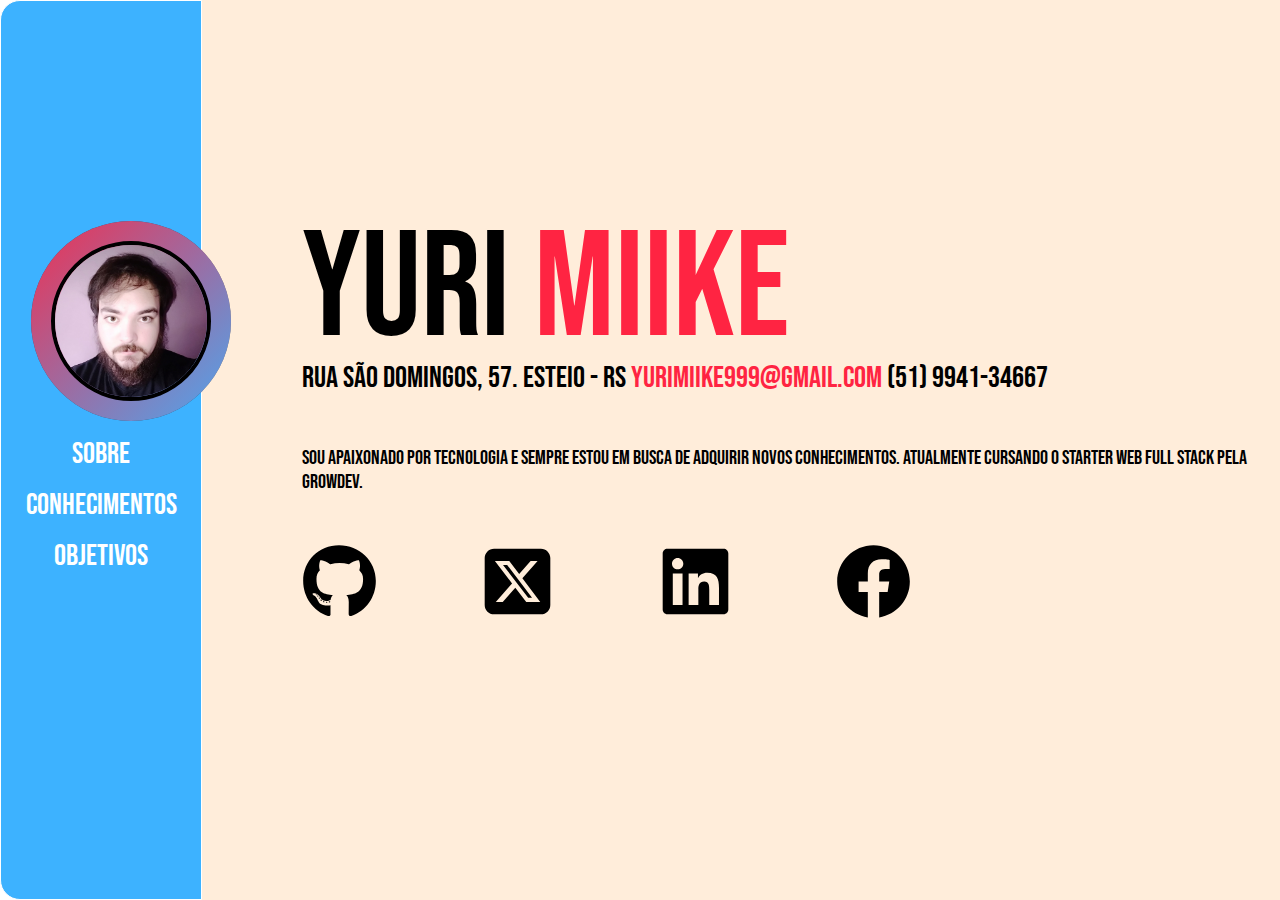
<file: index.html>
<!DOCTYPE html>
<html lang="en">
<head>
	<meta charset="UTF-8">
	<meta name="viewport" content="width=device-width, initial-scale=1.0">
	<title>Portifolio</title>
	<link rel="stylesheet" href="./CSS/styles.css">
    <link rel="preconnect" href="https://fonts.googleapis.com">
    <link rel="preconnect" href="https://fonts.gstatic.com" crossorigin>
    <link href="https://fonts.googleapis.com/css2?family=Bebas+Neue&display=swap" rel="stylesheet">
</head>
<body>
	
	<div class="container">	

		<aside class="naveg">

            <div class="caixa">
                <div class="content">
                    <img src="./Imagens/Foto.jpg">
                    <h2>Alguém me Contrata </h2>
                    <a href="https://www.linkedin.com/in/yuri-miike-61b1102a/">Por Favor 😭</a>
                </div>
        
            </div>

			<nav>
			<p><a href="index.html">Sobre</a></p>
			<p><a href="conhecimentos.html">Conhecimentos</a></p>
			<p><a href="objetivos.html">Objetivos</a></p>


			</nav>

		</aside>		
		
		<div class="nome">
			<main>
			
			<p class="nome2">Yuri <span>Miike</span></p>
			
            <p class="nome3">Rua São Domingos, 57. Esteio - RS <a href="mailto:yurimiike999@gmail.com"><span>YURIMIIKE999@GMAIL.COM</span></a> (51) 9941-34667</p>

            <p class="nome4">Sou apaixonado por tecnologia e sempre estou em busca de adquirir novos conhecimentos. Atualmente cursando o Starter Web Full Stack pela Growdev.</p>

            <div>

            <a href="https://github.com/yurimiike" target="_blank">
                <img class="icones" src="Imagens/github.svg" alt="imagem github">
            </a>

            <a href="https://twitter.com/yurimiike" target="_blank">
                <img class="icones" src="Imagens/square-x-twitter.svg" alt="imagem twitter">
            </a>

            <a href="https://www.linkedin.com/in/yuri-miike-61b1102a/" target="_blank">
                <img class="icones" src="Imagens/linkedin.svg" alt="imagem linkedin">
            </a>

            <a href="https://www.facebook.com/YuriMiike" target="_blank">
                <img class="icones" src="Imagens/facebook.svg" alt="imagem facebook">
            </a>

            </div>
			</main>
				
		</div>			
	
	</div>

	</div>





</body>
</html>
</file>
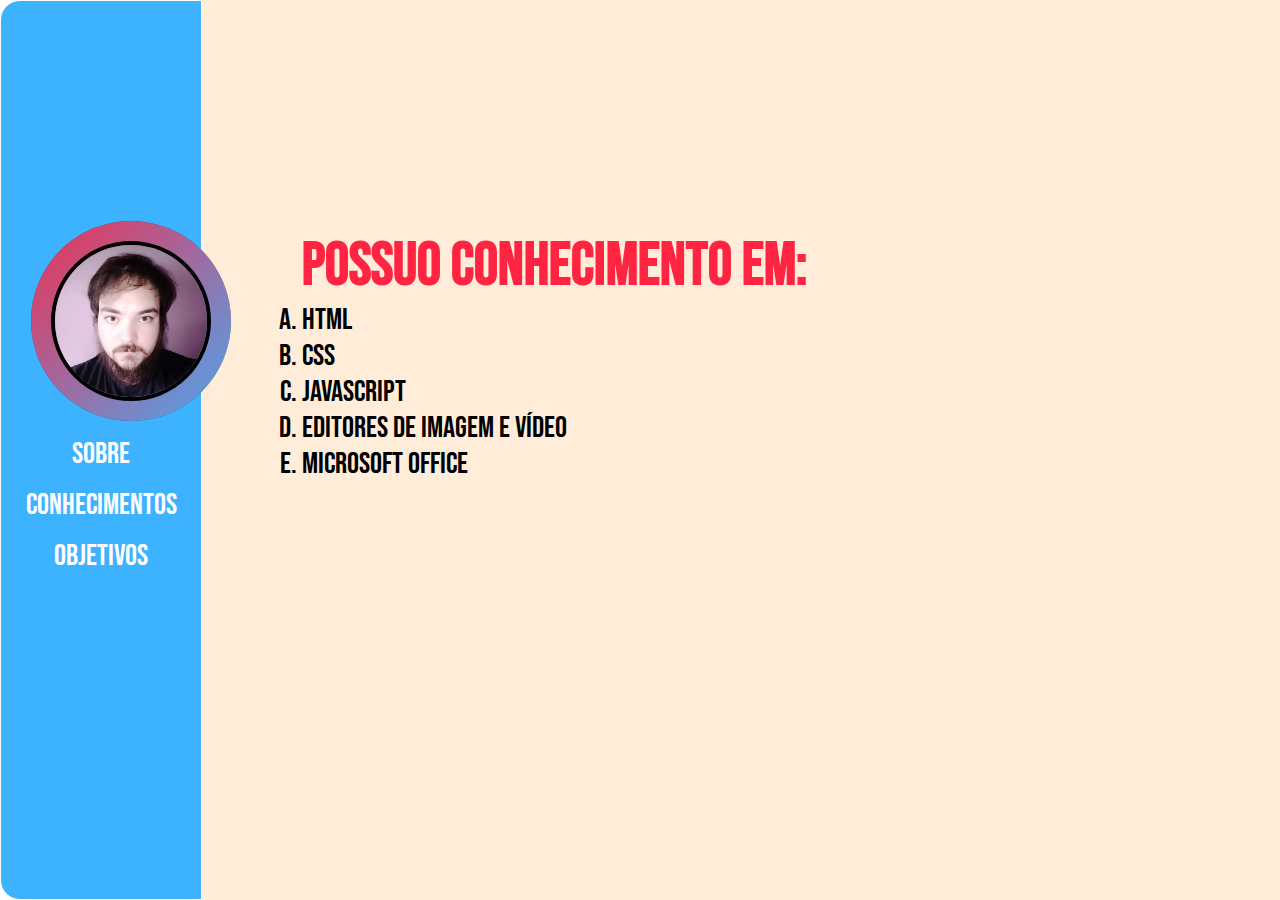
<file: conhecimentos.html>
<!DOCTYPE html>
<html lang="en">
<head>
	<meta charset="UTF-8">
	<meta name="viewport" content="width=device-width, initial-scale=1.0">
	<title>Conhecimentos</title>
	<link rel="stylesheet" href="./CSS/styles.css">
    <link rel="preconnect" href="https://fonts.googleapis.com">
    <link rel="preconnect" href="https://fonts.gstatic.com" crossorigin>
    <link href="https://fonts.googleapis.com/css2?family=Bebas+Neue&display=swap" rel="stylesheet">
</head>
<body>
	
	<div class="container">	

		<aside class="naveg">

            <div class="caixa">
                <div class="content">
                    <img src="./Imagens/Foto.jpg">
                    <h2>Alguém me Contrata </h2>
                    <a href="https://www.linkedin.com/in/yuri-miike-61b1102a/">Por Favor 😭</a>
                </div>
        
            </div>

			<nav>
			<p><a href="index.html">Sobre</a></p>
			<p><a href="conhecimentos.html">Conhecimentos</a></p>
			<p><a href="objetivos.html">Objetivos</a></p>


			</nav>

		</aside>		
		
		<div class="nome">
			<main>
				<div class="conhecimento">
					<h1>Possuo conhecimento em:</h1>
				<ol>
					<li>HTML</li>
					<li>CSS</li>
					<li>JAVASCRIPT</li>
					<li>EDITORES DE IMAGEM E VÍDEO</li>
					<li>MICROSOFT OFFICE</li>
					
					
					
				</ol>
			</div>
			</main>
				
		</div>	
				
		</div>		
	
	</div>

	</div>





</body>
</html>
</file>
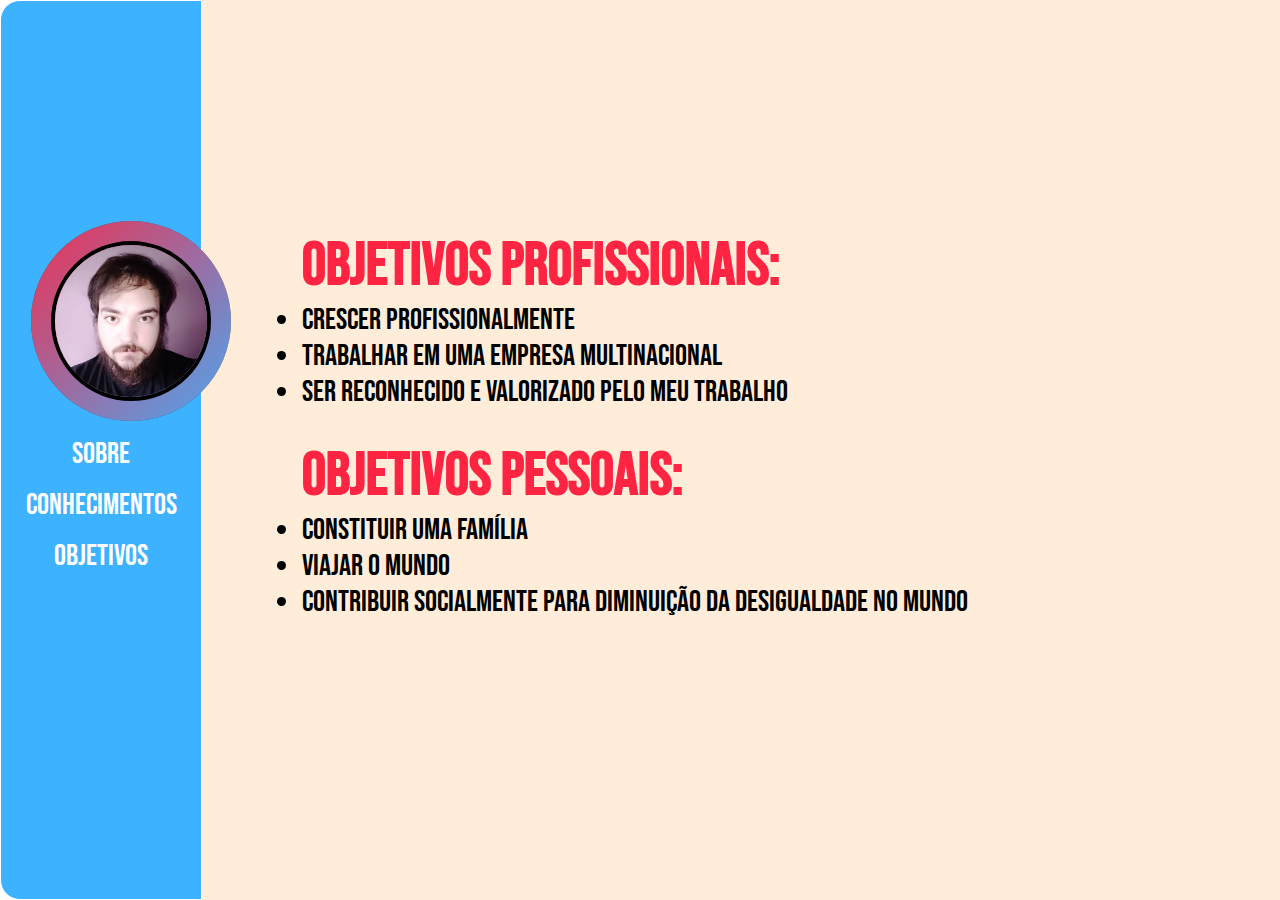
<file: objetivos.html>
<!DOCTYPE html>
<html lang="en">
<head>
	<meta charset="UTF-8">
	<meta name="viewport" content="width=device-width, initial-scale=1.0">
	<title>Objetivos</title>
	<link rel="stylesheet" href="./CSS/styles.css">
    <link rel="preconnect" href="https://fonts.googleapis.com">
    <link rel="preconnect" href="https://fonts.gstatic.com" crossorigin>
    <link href="https://fonts.googleapis.com/css2?family=Bebas+Neue&display=swap" rel="stylesheet">
</head>
<body>
	
	<div class="container">	

		<aside class="naveg">

            <div class="caixa">
                <div class="content">
                    <img src="./Imagens/Foto.jpg">
                    <h2>Alguém me Contrata </h2>
                    <a href="https://www.linkedin.com/in/yuri-miike-61b1102a/">Por Favor 😭</a>
                </div>
        
            </div>

			<nav>
			<p><a href="index.html">Sobre</a></p>
			<p><a href="conhecimentos.html">Conhecimentos</a></p>
			<p><a href="objetivos.html">Objetivos</a></p>


			</nav>

		</aside>		
		
		<div class="nome">
				<div class="objetivos">
			<main>
				<h1>Objetivos Profissionais:</h1>
				<ul>
					<li>Crescer Profissionalmente</li>
					<li>Trabalhar em uma empresa multinacional</li>
					<li>Ser reconhecido e valorizado pelo meu trabalho</li>
					
				</ul>

				<h1>Objetivos Pessoais:</h1>
				<ul>
					<li>Constituir uma família</li>
					<li>Viajar o mundo</li>
					<li>Contribuir socialmente para diminuição da desigualdade no mundo</li>
					
				</ul>
				
			</main>
				</div>
		</div>	
				
		</div>		
	
	</div>

	</div>





</body>
</html>
</file>
<file: CSS/styles.css>
@import url('https://fonts.googleapis.com/css2?family=Bebas+Neue&display=swap');

* {
    margin: 0;
    padding: 0;
    box-sizing: border-box;
}

body {
    
    min-height: 100vh;
}

.container{
    display: flex;
}

.naveg{
    width: 18%;
    height: 100vh;
    background-color: #3DB2FF;
    border: 1px solid white;
    border-radius: 20px 0px 0px 20px;
}

nav p{
    text-align: center;
    margin-top: 15px;
    font-size: 30px;
    font-family: 'Bebas Neue', sans-serif;
    transition: all 0.2s ease-in-out;
    border-radius: 20px 20px 20px 20px;
   
}

nav p:hover{
    box-shadow: 0 0 15px rgb(2, 238, 255), inset 0 0 15px rgb(0, 238, 255);
    text-shadow: 0 0 15px rgb(0, 60, 65);
}

a {
    text-decoration: none;
    color: white;
}


.nome{
    height: 100vh;
    width: 100%;
    background-color: #FFEDDA; 
    font-family: 'Bebas Neue', sans-serif;
}

.nome2{
    text-align: left;
    font-size: 150px;
    padding-top: 200px;
    margin-left: 100px;
    font-family: 'Bebas Neue', sans-serif;

}

.nome3{
    text-align: left;
    font-size: 30px;
    margin-top: -20px;
    margin-left: 100px;
    font-family: 'Bebas Neue', sans-serif;

}

.nome4{
    text-align: left;
    font-size: 20px;
    margin-top: 50px;
    margin-left: 100px;
    font-family: 'Bebas Neue', sans-serif;

}

#foto_redonda{
    height: 200px;
    width: 200px;
    border-radius: 50%;
}

.foto{
    text-align: center;
    padding-top: 200px;
    
}

.icones{
    height: 75px;
    width: 75px;
    margin-top: 50px;
    margin-left: 100px;

}

span {
    color: #FF2442;
}

.conhecimento {
    text-align: left;
    font-size: 30px;
    padding-top: 200px;
    margin-left: 100px;
    font-family: 'Bebas Neue', sans-serif;
    
}

ol {
    list-style-type: upper-alpha;
}

.objetivos {
    text-align: left;
    font-size: 30px;
    padding-top: 200px;
    margin-left: 100px;
    font-family: 'Bebas Neue', sans-serif;
    word-wrap: break-word;
}

h1 {
    color: #FF2442;
    margin-top: 30px;
}




/* conteúdo desnecessário hehe */
.caixa {
    justify-content: center;
    position: relative;
    width: 200px;
    height: 200px;
    background: rgba(0, 0, 0, 0.5);
    border-radius: 50%;
    overflow: hidden;
    margin-top: 220px;
    margin-left: 15%;
    

}

.caixa::before {
    content: '';
    position: absolute;
    inset: -20px;
    background: linear-gradient(315deg, #3DB2FF, #FF2442);
    transition: 0.5s;
    animation: animar 4s linear infinite;
}

.caixa:hover::before {
    inset: -20px 0px; 
}

.caixa::after {
    content: '';
    position: absolute;
    inset: 6px;
    background: transparent;
    border-radius: 50%;
    z-index: 1;
}

@keyframes animar {
    0% {
        transform: rotate(0deg);
    }

    100% {
        transform: rotate(360deg);
    }
}

.content {
    position: absolute;
    inset: 20px;
    border: 4px solid black;
    z-index: 3;
    border-radius: 50%;
    overflow: hidden;
    display: flex;
    justify-content: center;
    align-items: center;
    flex-direction: column;
}

.content img {
    position: absolute;
    top: 0;
    left: 0;
    width: 100%;
    height: 100%;
    object-fit: cover;
    transition: 0.5s;
    pointer-events: none;
    z-index: 3;

}

.caixa:hover .content img {

    opacity: 0;
}

.content h2 {
    position: relative;
    font-size: 1em;
    text-align: center;
    color: white;
    font-weight: 600;
    letter-spacing: 0.05em;
    text-transform: uppercase;
}

.content h2 span {
    font-weight: 300;
    font-size: 0.75em;

}

.content a {
    position: relative;
    margin-top: 10px;
    padding: 10px 20px;
    background: #f8f8f8;
    color: #070a1c;
    border-radius: 25px;
    font-weight: 500;
    font-size: 0.75em;
    text-transform: uppercase;
    letter-spacing: 0.05em;
    text-decoration: none;
    transition: 0.5s;
}

.content a:hover {

    letter-spacing: 0.2em;
}
</file>
